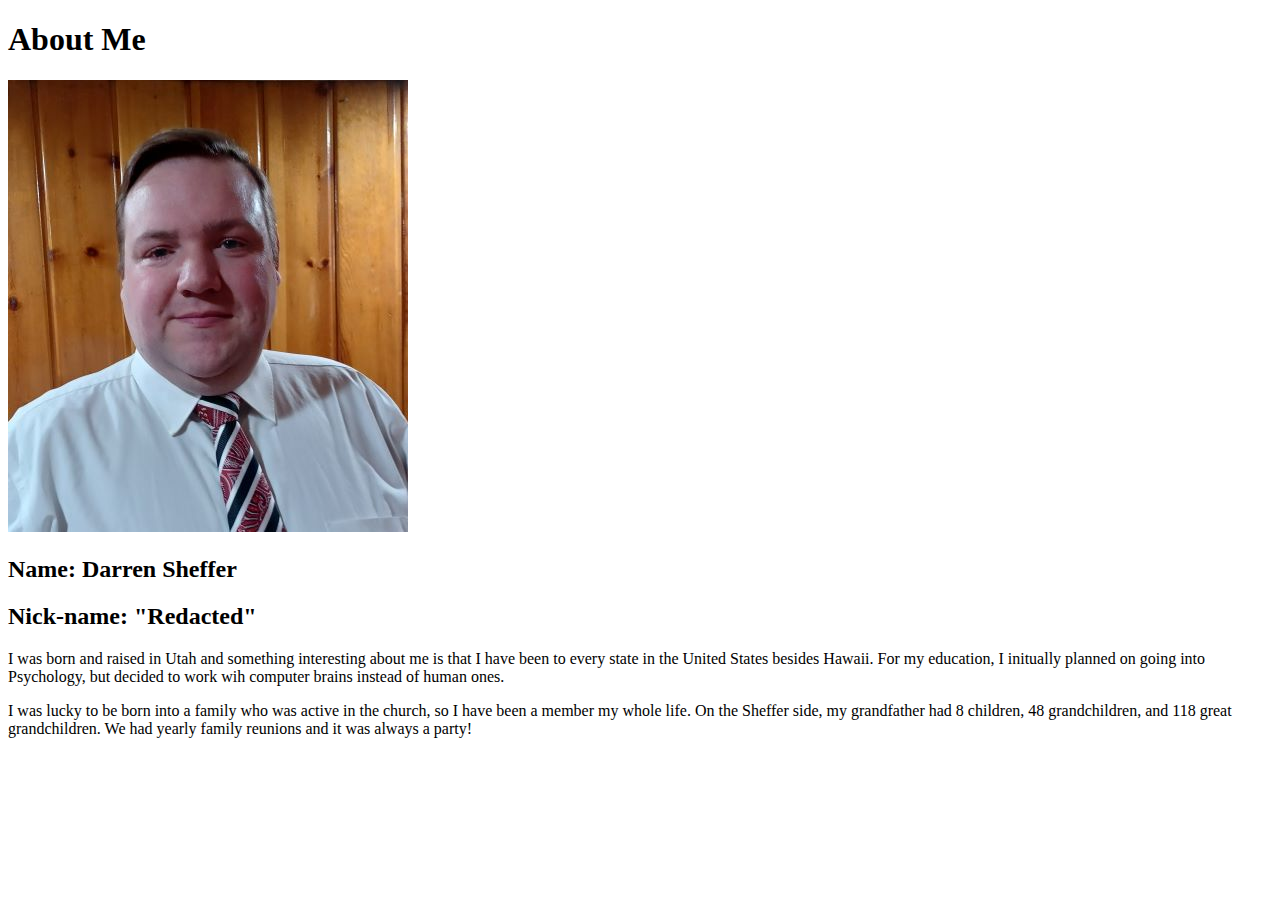
<file: about_me/index.html>
<!DOCTYPE html>
<html lang="en">
<head>
    <meta charset="UTF-8">
    <meta http-equiv="X-UA-Compatible" content="IE=edge">
    <meta name="viewpoint" content="width=device-width, initial-scale=1.0">
    <title>All About Me</title>
</head>
<body>
    <h1>About Me</h1>
    <img alt="self_photo" src="images/self_photo.jpg">
    <h2>Name: Darren Sheffer</h2>
    <h2>Nick-name: "Redacted"</h2>
    <p>    I was born and raised in Utah and something interesting about me is that
        I have been to every state in the United States besides Hawaii.  For my education,
        I initually planned on going into Psychology, but decided to work wih computer
        brains instead of human ones.</p>
    <p>    I was lucky to be born into a family who was active in the church, so I have
        been a member my whole life.  On the Sheffer side, my grandfather had 8 children, 48
        grandchildren, and 118 great grandchildren.  We had yearly family reunions and it was
        always a party!</p>
</body>
</html>
</file>
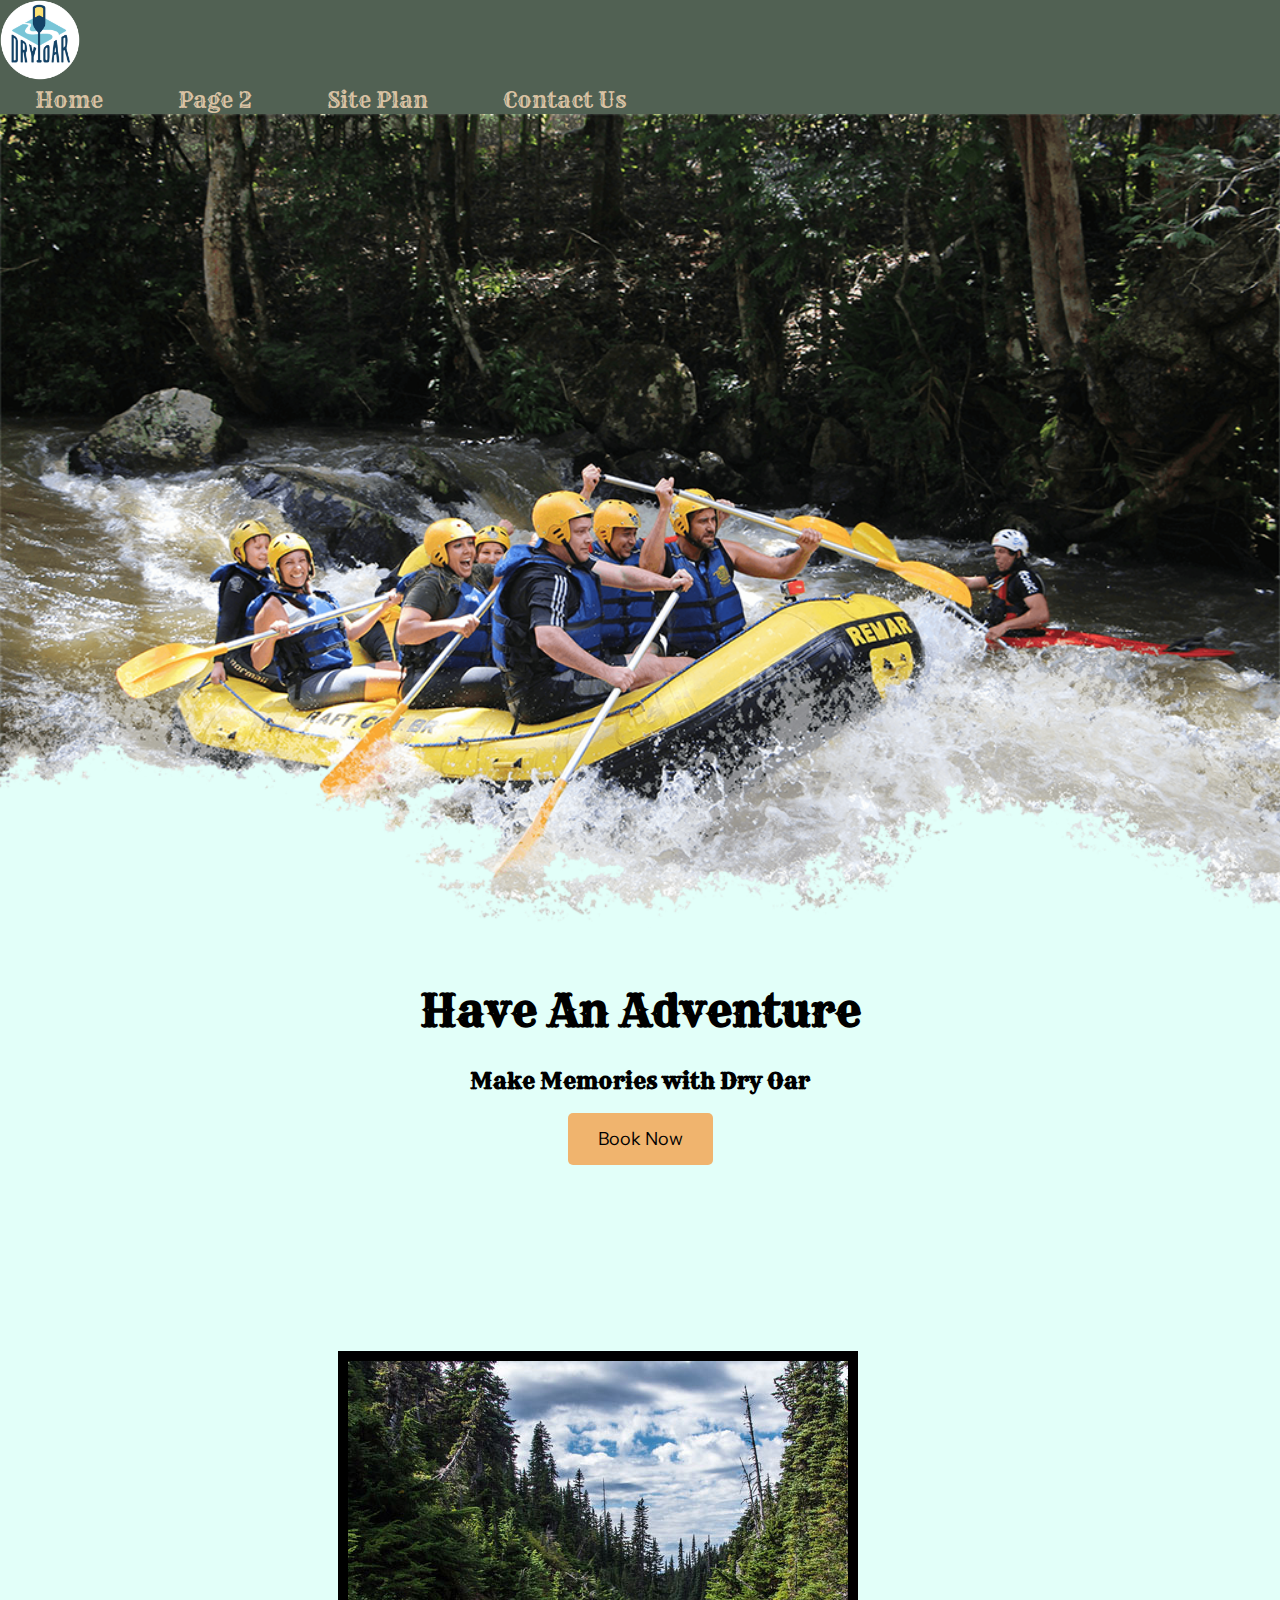
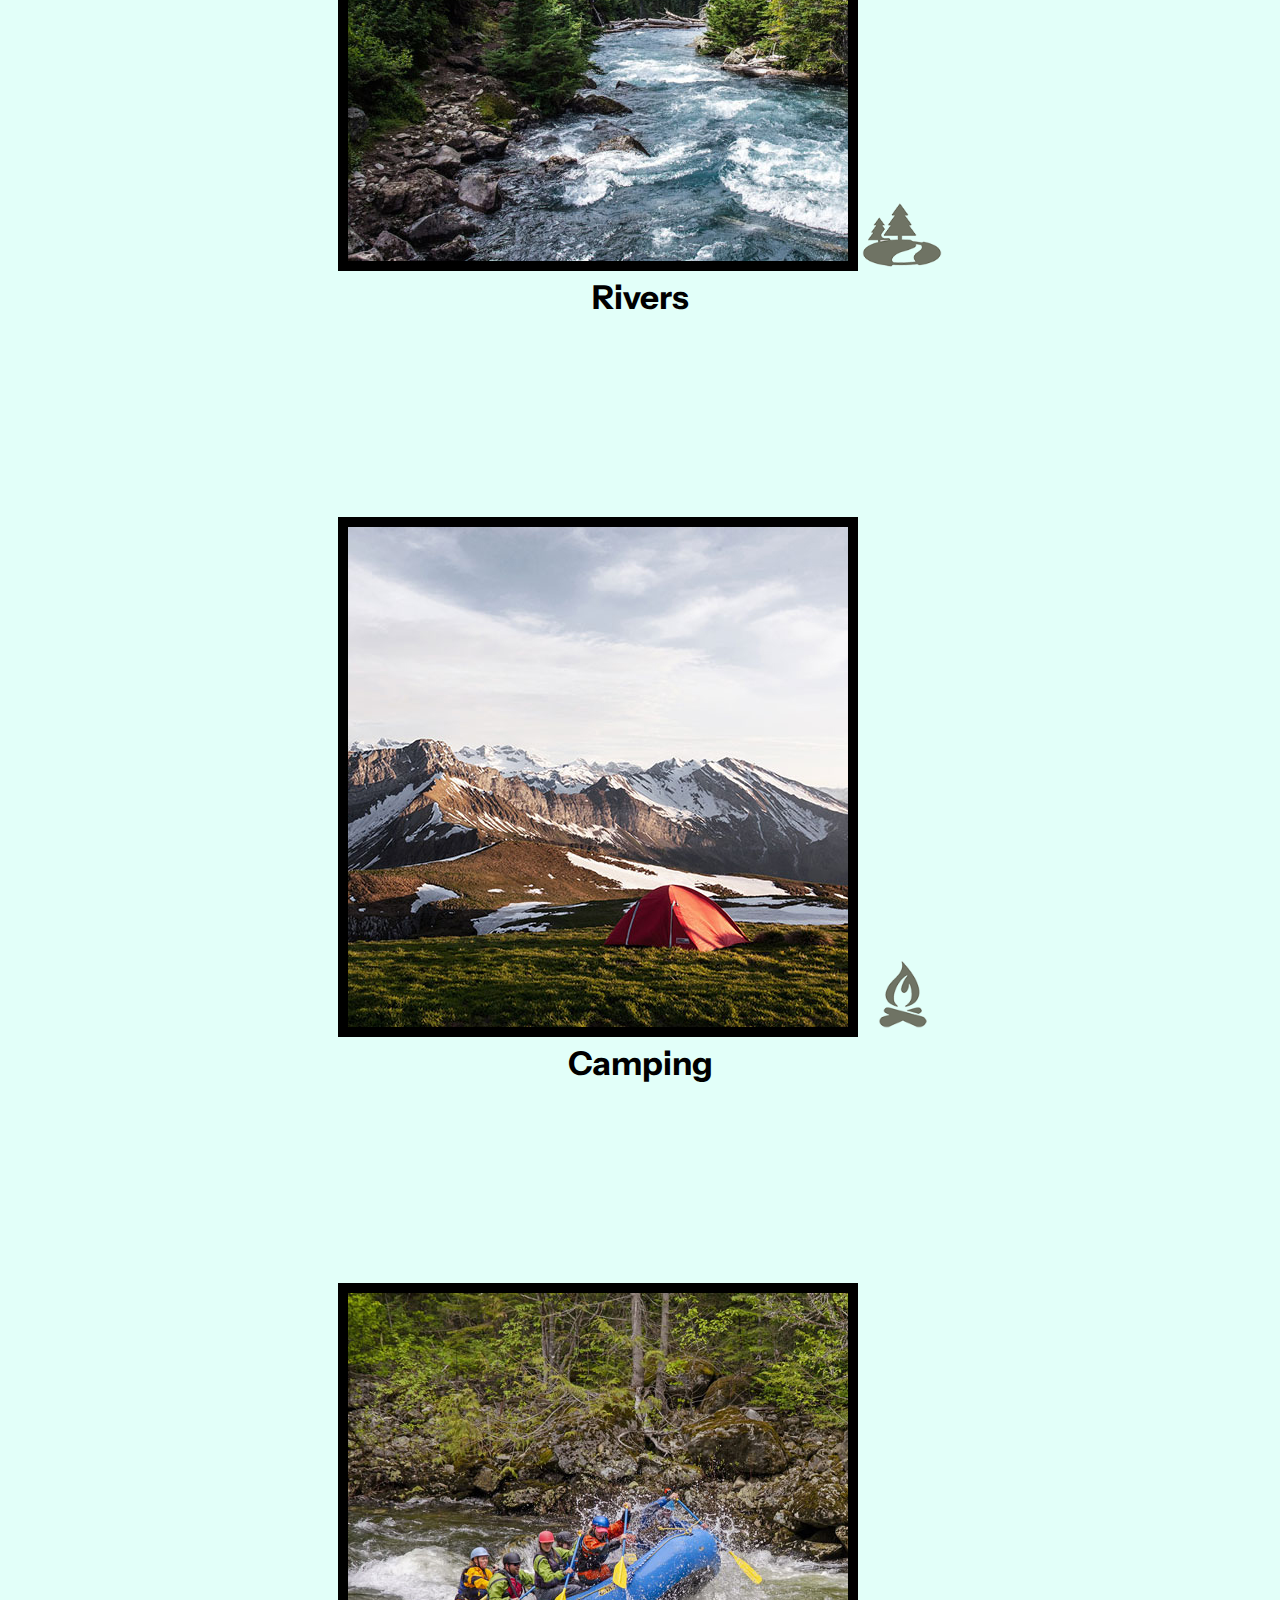
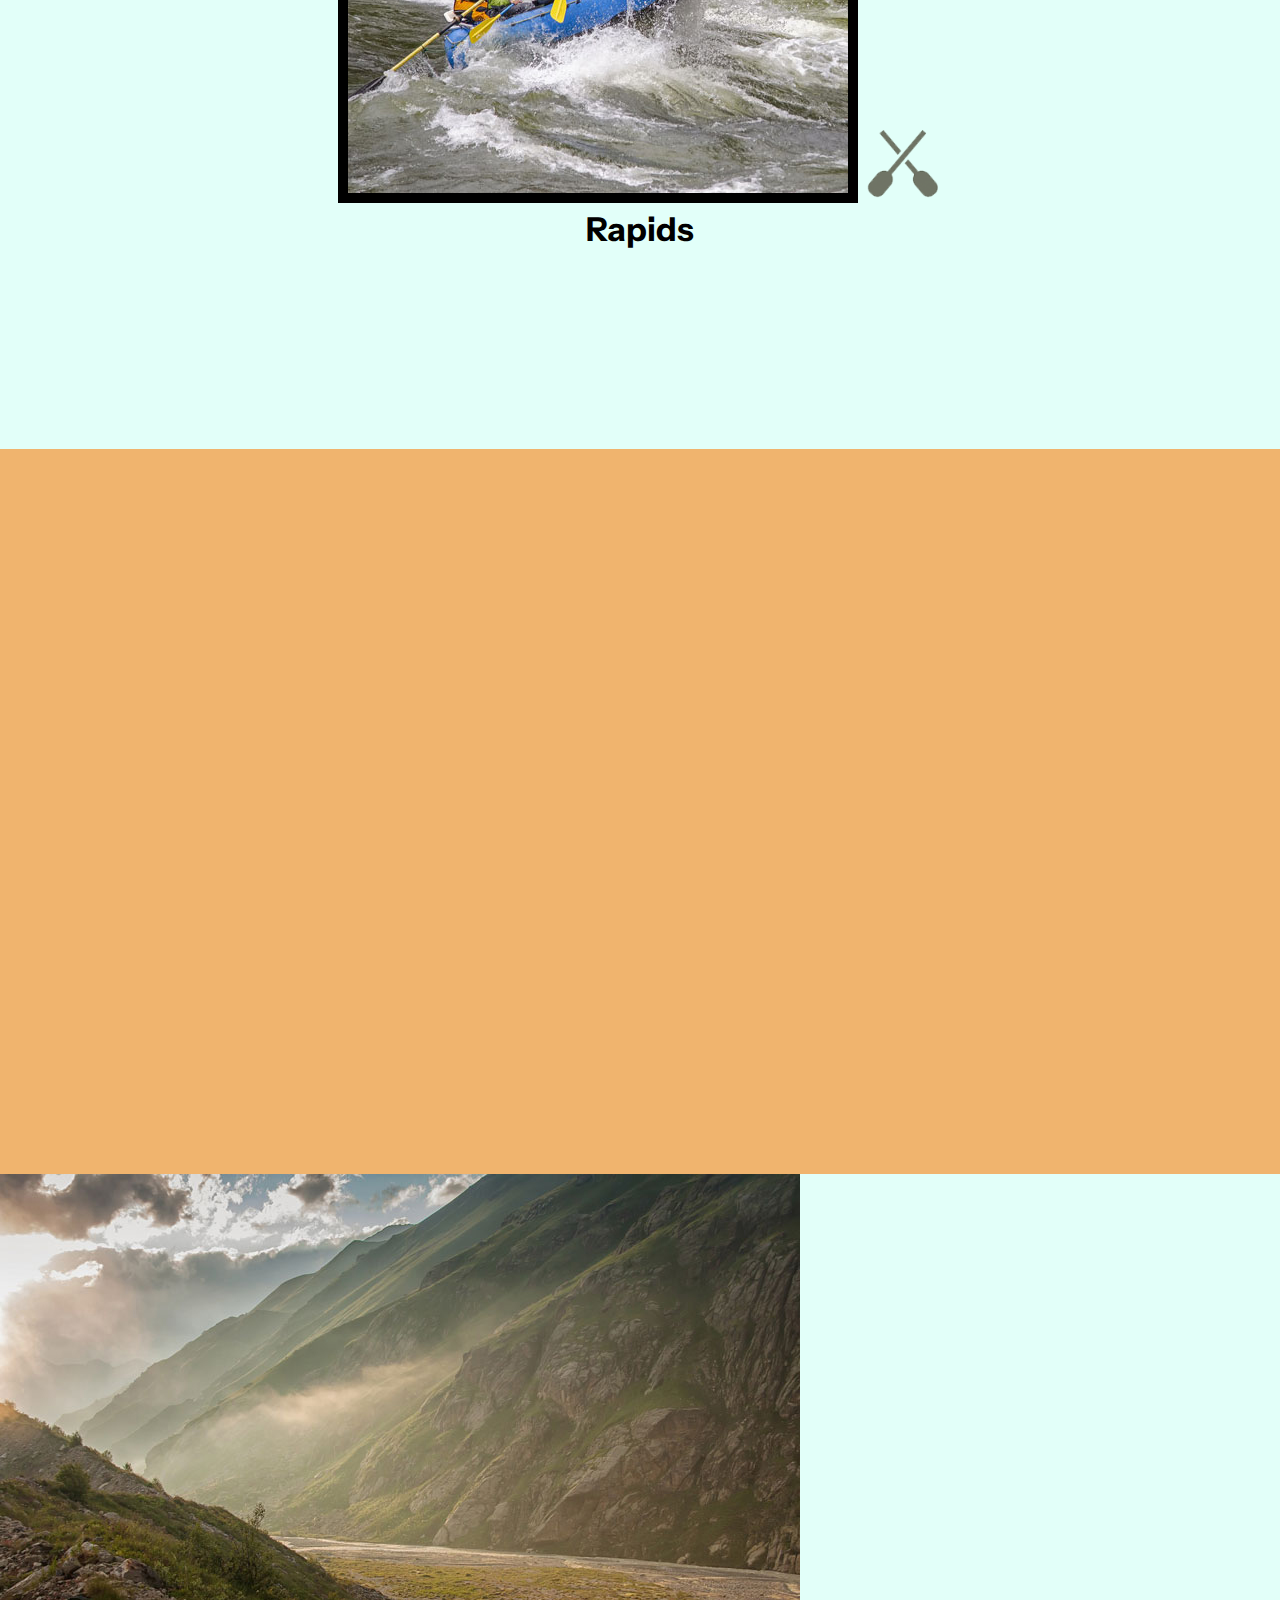
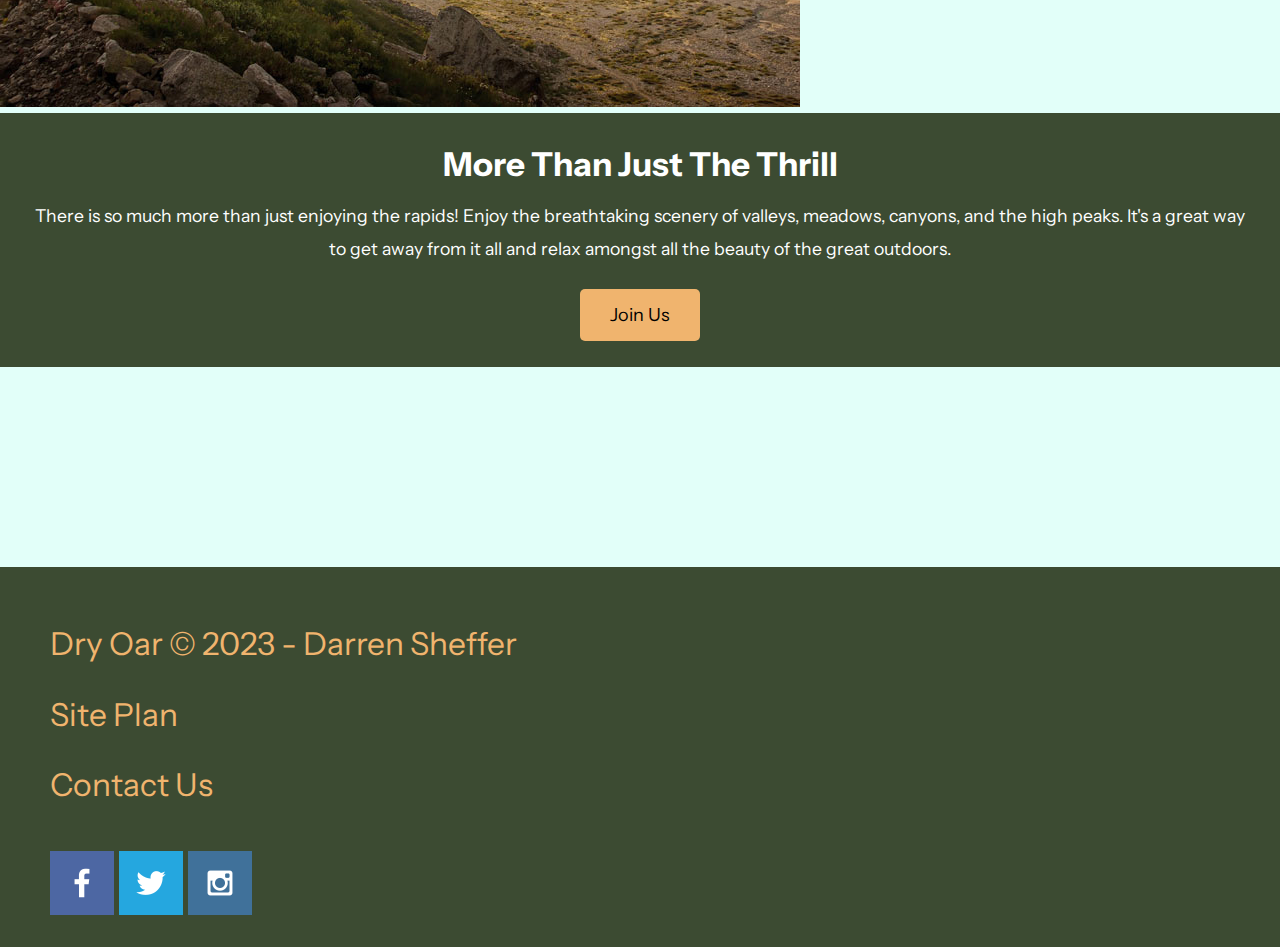
<file: wwr/index.html>
<!DOCTYPE html>
<html lang="en">
<head>
    <link rel="stylesheet" href="styles/style.css">
    <meta charset="UTF-8">
    <meta http-equiv="X-UA-Compatible" content="IE=edge">
    <meta name="viewport" content="width=device-width, initial-scale=1.0">
    <title>Heck's Whitewater Rafting | Dry Oar Boating | Home</title>
</head>
<body>
    <div id="content">
        <header>
            <a id="logo_link" href="index.html">
                <img class="logo" src="images/logo.png" alt="Dry Oar Logo">
            </a>
            <nav>
                <a href="index.html">Home</a>
                <a href="#">Page 2</a>
                <a href="site-plan-rafting.html">Site Plan</a>
                <a href="contactus.html">Contact Us</a>
            </nav>
        </header>
        <div id="hero">
            <div id="hero-box">
                <img id="hero-img" src="images/hero.png" alt="People enjoying whitewate rafting">
            </div>
            <section id="hero-msg">
                <h1 class="home-title">Have An Adventure</h1>
                <h4>Make Memories with Dry Oar</h4>
                <div class="button-box">
                    <a class="book" href="contactus.html">Book Now</a>
                </div>
            </section>
        </div>
        <main class="home-grid">
            <section class="rivers-card">
                <img class="card-img" src="images/rivers.jpg" alt="river in forest">
                <img class="icon" src="images/river_icon.png" alt="river icon">
                <h2>Rivers</h2>
            </section>
            <section class="camping-card">
                <img class="card-img" src="images/camping.jpg" alt="tent in mountains">
                <img class="icon" src="images/fire_icon.png" alt="fire icon">
                <h2>Camping</h2>
            </section>
            <section class="rapids-card">
                <img class="card-img" src="images/rapids.jpg" alt="rafting boat">
                <img class="icon" src="images/oars.png" alt="oars icon">
                <h2>Rapids</h2>
            </section>
            <div id="background"></div>
            <img class="mountains" src="images/mountains.jpg" alt="Misty mountains">
            <section class="msg">
                <h2>More Than Just The Thrill</h2>
                <p>There is so much more than just enjoying the rapids! Enjoy the breathtaking scenery of
                    valleys, meadows, canyons, and the high peaks. It's a great way to get away from it all
                    and relax amongst all the beauty of the great outdoors. 
                </p>
                <a class="join" href="rivers.html">Join Us</a>
            </section>
        </main>
        <footer>
            <p>Dry Oar &copy; 2023 - Darren Sheffer</p>
            <p><a href="site-plan-rafting.html">Site Plan</a></p>
            <p><a href="contactus.html">Contact Us</a></p>
            <div class="social">
                <a href="https://facebook.com" target="_blank">
                    <img src="images/facebook.png" alt="fb icon">
                </a>
                <a href="https://twitter.com" target="_blank">
                    <img src="images/twitter.png" alt="twitter icon">
                </a>
                <a href="https://instagram.com" target="_blank">
                    <img src="images/instagram.png" alt="instagram icon">
                </a>
            </div>
        </footer>
    </div>
</body>
</html>
</file>
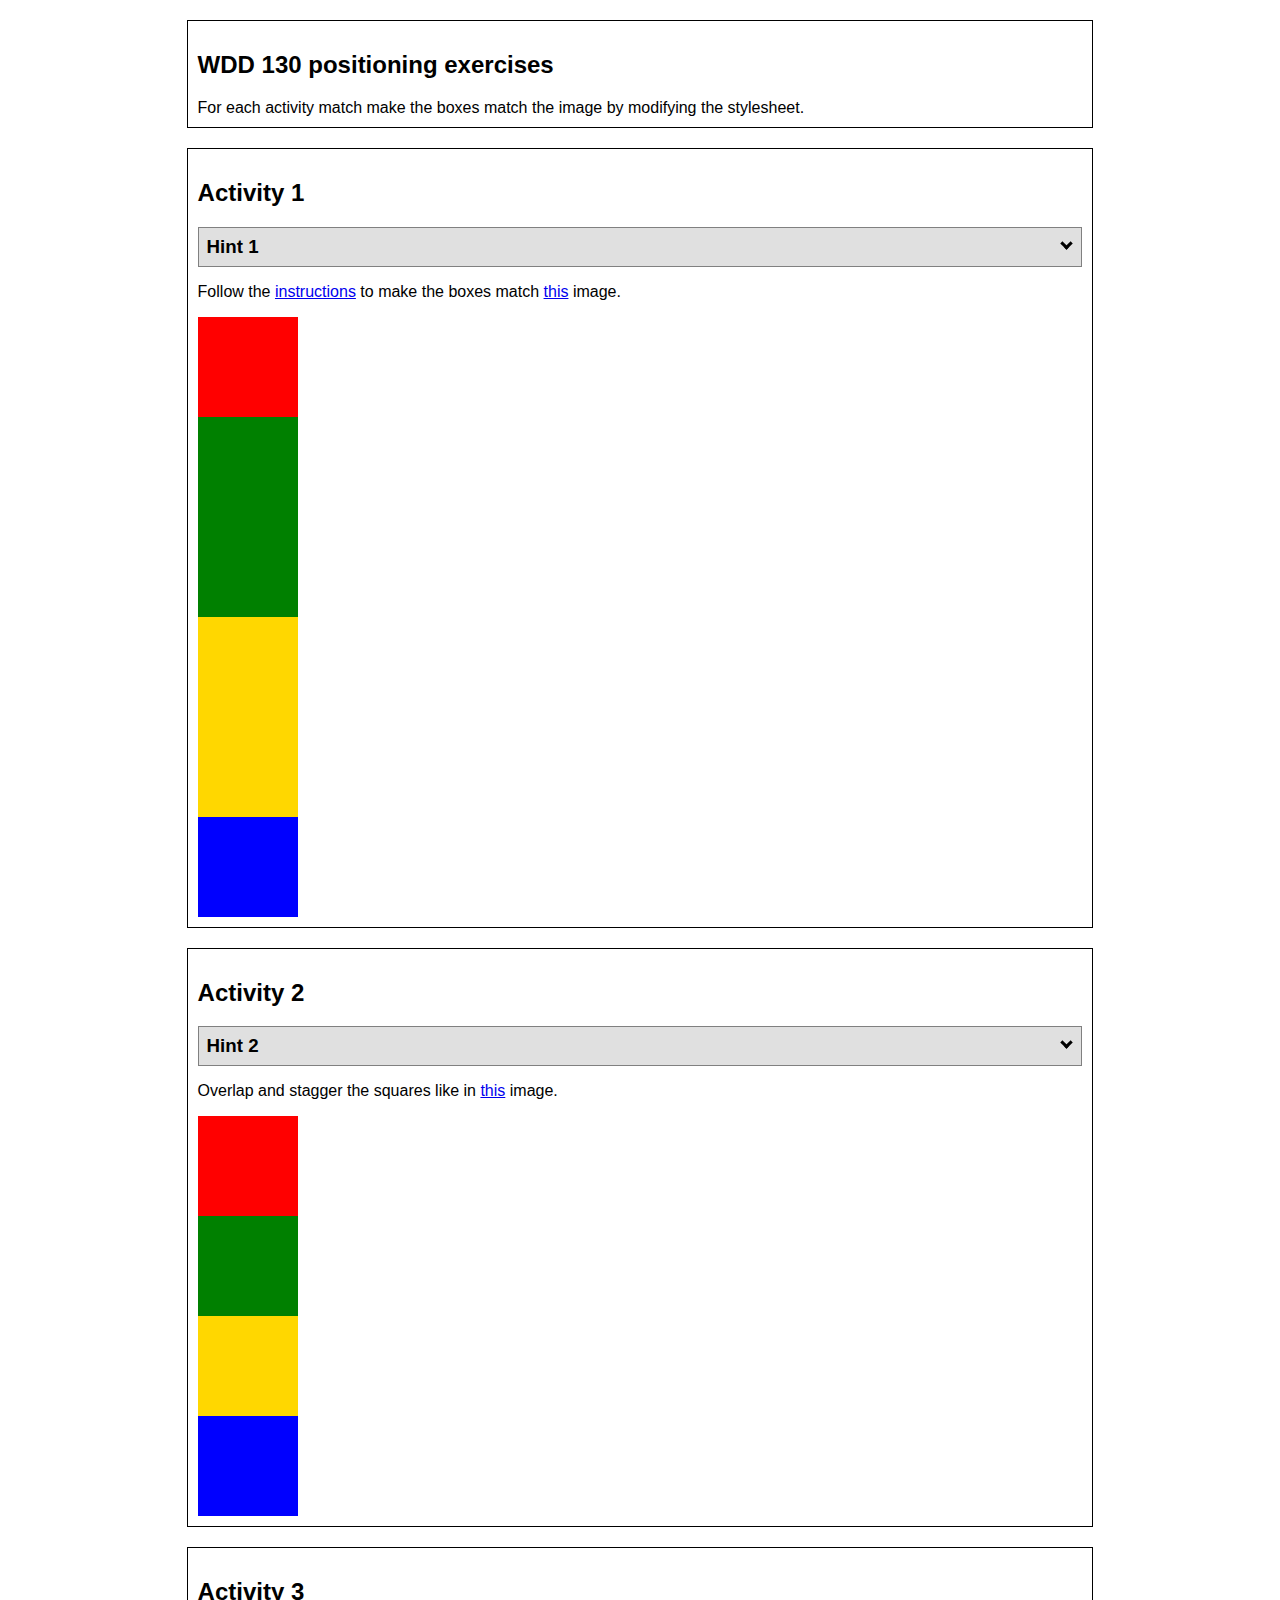
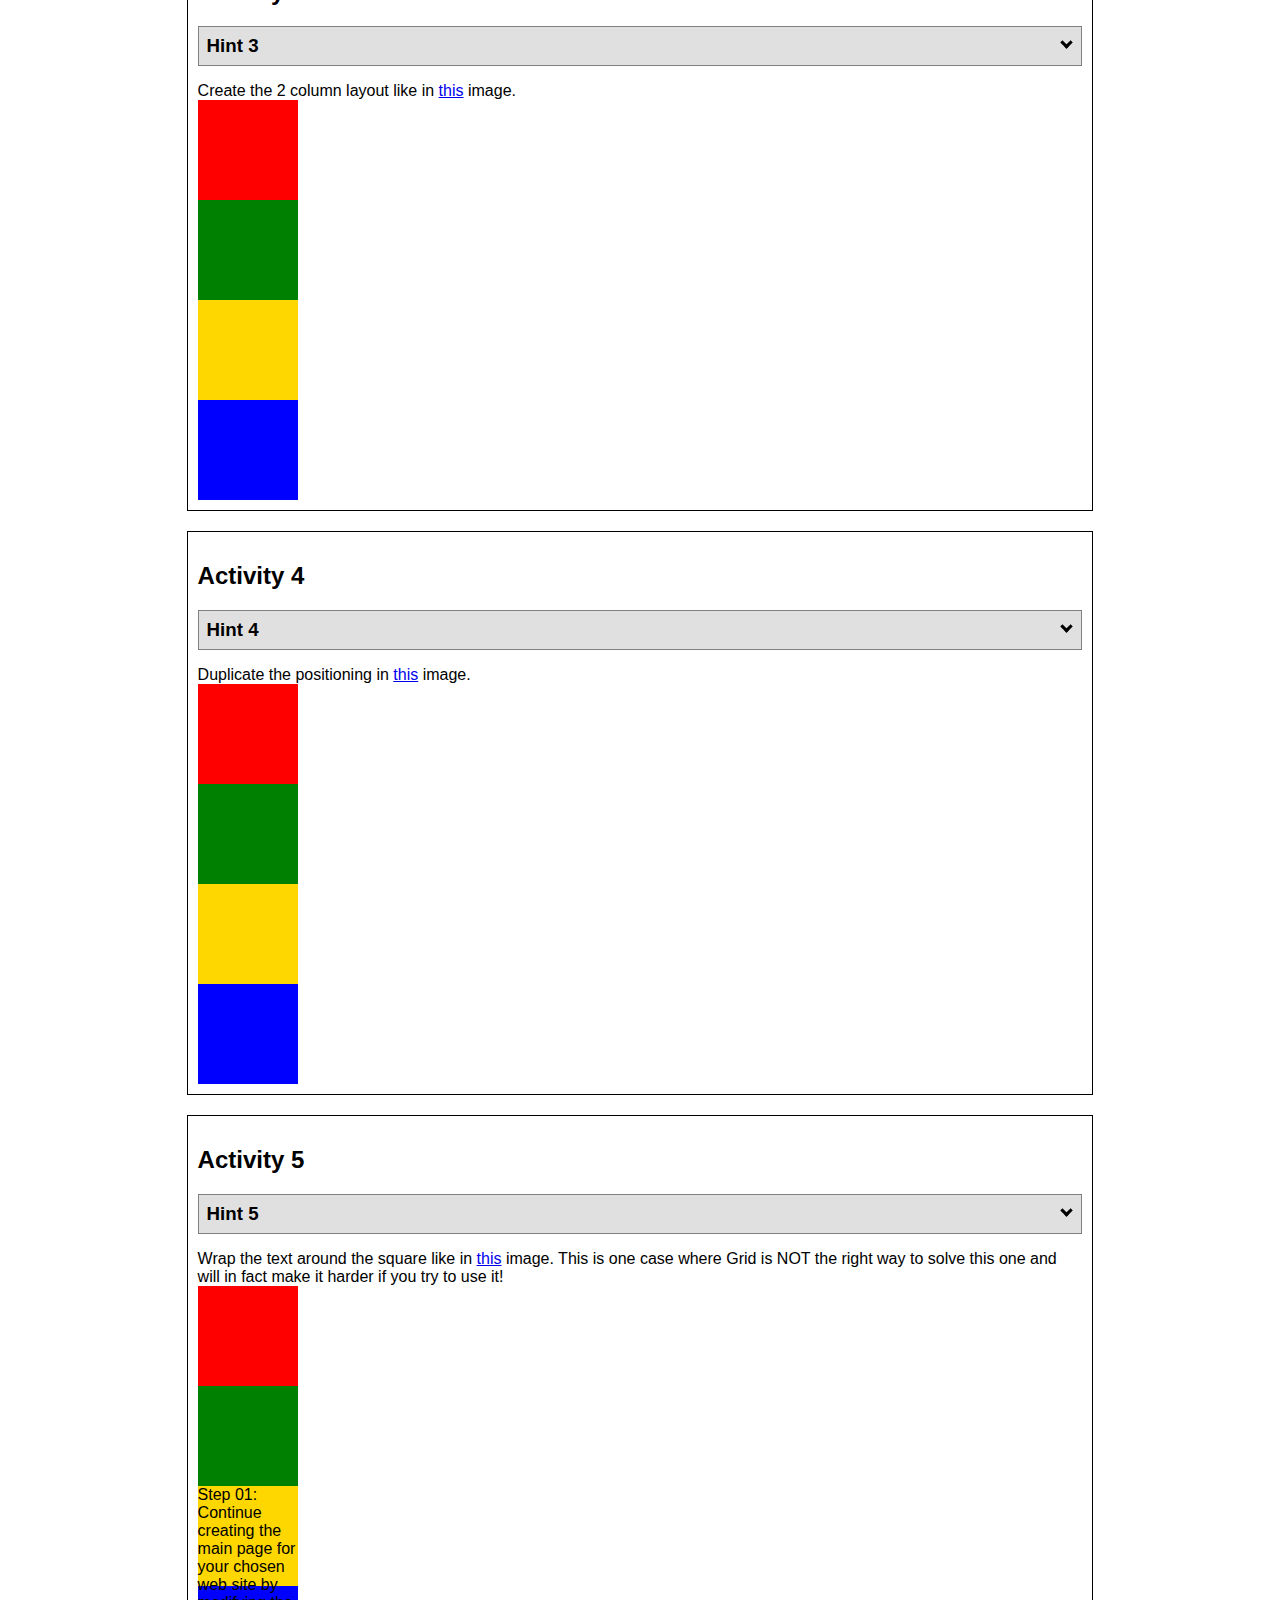
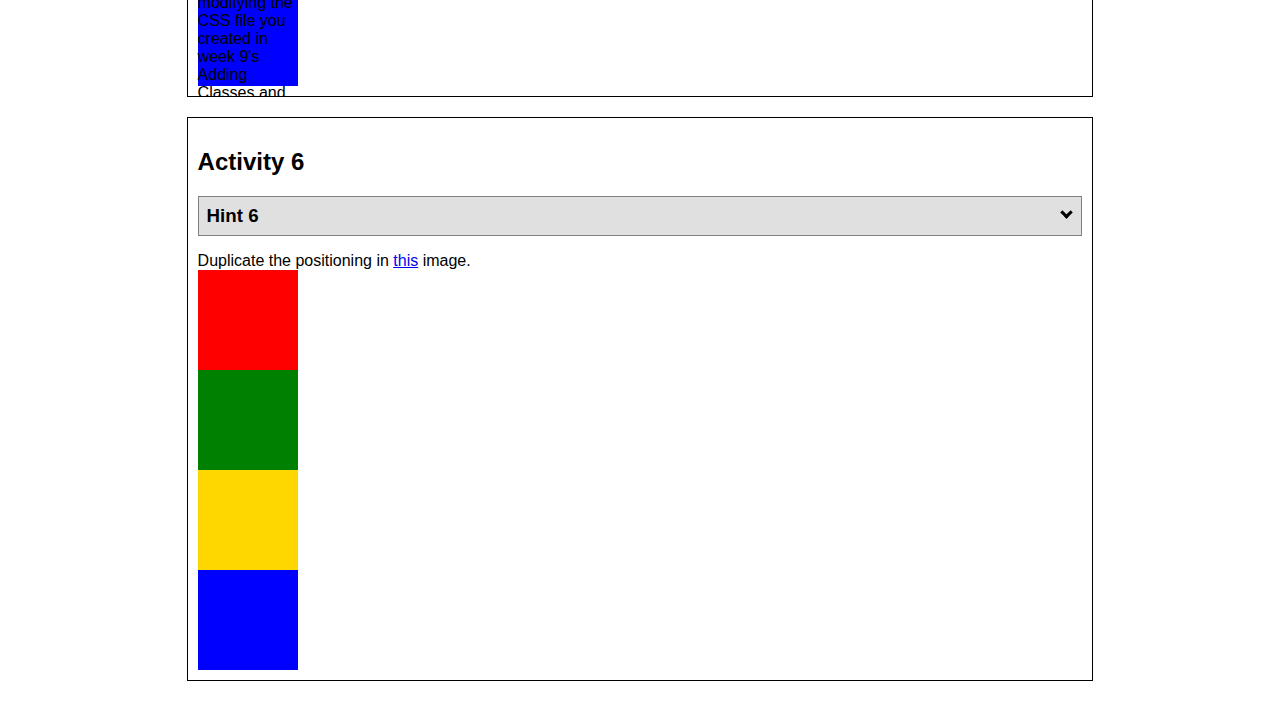
<file: positioning_activity/positioning.html>
<!DOCTYPE html>
<html lang="en">
  <head>
    <!-- HTML - Name: positioning.html -->
    <title>Positioning Activity</title>
    <link rel="stylesheet" type="text/css" href="positionstyles.css" />
  </head>
  <body>
    <div class="activity">
      <h2>WDD 130 positioning exercises</h2>
      For each activity match make the boxes match the image by modifying the stylesheet.</div>
    <div class="activity">
      <h2>Activity 1</h2>
      <section class="hint"><input type="checkbox" ><i></i> <h3>Hint 1</h3><div><p>Check out the <a href="https://byui-wdd.github.io/wdd130/activities/w06-css-positioning.html" target="_blank">activity instructions</a> in Ilearn!</p></div></section>
      <p>Follow the <a href="https://byui-wdd.github.io/wdd130/activities/w06-css-positioning.html" target="_blank">instructions</a> to make the boxes match  <a href="https://byui-wdd.github.io/wdd130/images/example1.png" target="_blank">this</a> image.</p>
      <div class="content1" >
        <div class="red1" ></div>
        <div class="green1" ></div>
        <div class="green1" ></div>
        <div class="yellow1"></div>
        <div class="yellow1"></div>
        <div class="blue1"></div>
      </div>
    </div>
    <div class="activity">
      <h2>Activity 2</h2>
      <section class="hint"><input type="checkbox" > <h3>Hint 2</h3><i></i><div>
      <ul>
      <li>grid-template-columns: 50px 50px 50px 50px 50px </li></ul></div></section>
      <p>Overlap and stagger the squares like in <a href="https://byui-wdd.github.io/wdd130/images/example2.png" target="_blank">this</a> image.</p>
      <div class="content2" >
        <div class="red2" ></div>
        <div class="green2" ></div>
        <div class="yellow2"></div>
        <div class="blue2"></div>
      </div>
    </div>
    <div class="activity">
      <h2>Activity 3</h2>
      <section class="hint"><input type="checkbox" > <h3>Hint 3</h3><i></i><div><p>This one is going to be best solved with CSS Grid. Remember to make the boxes the right width first...then start moving them around. </p><h4>Properties used:</h4><ul><li>display:grid;</li><li>grid-template-columns:</li><li>grid-column-gap:</li>
        <li>grid-column:</li>  </ul></div></section>
      Create the 2 column layout like in <a href="https://byui-wdd.github.io/wdd130/images/example3.png" target="_blank">this</a>  image.
      <div class="content3" >
        <div class="red3" ></div>
        <div class="green3" ></div>
        <div class="yellow3"></div>
        <div class="blue3"></div>
      </div>
    </div>
    <div class="activity">
      <h2>Activity 4</h2>
      <section class="hint"><input type="checkbox" > <h3>Hint 4</h3><i></i><div><p>For the others we have been primarily concerned with width. For this one you will need to adjust height as well. </p><h4>Properties used:</h4><ul><li>display:grid;</li><li>grid-template-columns:</li><li>grid-row:</li></ul></div></section>
      Duplicate the positioning in <a href="https://byui-wdd.github.io/wdd130/images/example4.png" target="_blank">this</a> image. 
      <div class="content4" >
        <div class="red4" ></div>
        <div class="green4" ></div>
        <div class="yellow4"></div>
        <div class="blue4"></div>
      </div>
    </div>

    <div class="activity">
      <h2>Activity 5</h2>
      <section class="hint"><input type="checkbox" > <h3>Hint 5</h3><i></i><div><p>Grid is <strong>not</strong> the right way to do this.  In fact there is only one way to really do that...and that is with float. Remember that we float the thing we want the text to wrap around.  Also remember to start by making all the shapes the right size and shape.</p><h4>Properties used:</h4><ul><li>float: left;</li></ul></div></section>
      Wrap the text around the square like in <a href="https://byui-wdd.github.io/wdd130/images/example5.png" target="_blank">this</a> image. This is one case where Grid is NOT the right way to solve this one and will in fact make it harder if you try to use it!
      <div class="content5" >
        <div class="red5" ></div>
        <div class="green5" ></div>
        <div class="yellow5">Step 01: Continue creating the main page for your chosen web site by modifying the CSS file you created in week 9's Adding Classes and IDs to Your Website assignment. This week, you will position all of the content on your main page using the CSS positioning techniques taught in KhanAcademy. When you are done, your webpage layout should reflect what you outlined in the wireframe you designed in the assignment Your Own Site Diagram and Wireframe in week 3. <br />
          If you have changed your mind on how you want the content of your main page laid out, take an opportunity to update your wireframe before completing this assignment (it is much easier to experiment with different layouts in a wireframe than it is to do so by modifying the CSS). Also, if you find that you are having trouble with using CSS positioning, feel free to review the concepts at the learn layout site: http://learnlayout.com/. You should be able to apply these principles to your site. For futher help, refer back to the Max Design site used in the beginning of the course for an example of how to implement your site design.</div>
        <div class="blue5"></div>
      </div>
    </div>
    <div class="activity">
      <h2>Activity 6</h2>
      <section class="hint"><input type="checkbox" > <h3>Hint 6</h3><i></i><div><p>This one is all about visualizing the grid behind the layout. If you are having a hard time doing that first: all the sizes are even multiples of 100, and second here is another example with the lines drawn: <a href="https://byui-wdd.github.io/wdd130/images/example6-hint.png" target="_blank">example 6 with lines</a>. For this one you will find it easiest if you use px for the column width. You can also use <kbd>z-index</kbd> to control the element layering.    </p><h4>Properties used:</h4><ul><li>display:grid;</li><li>grid-template-columns:</li><li>grid-column:</li><li>grid-row:</li><li><a href="https://www.w3schools.com/cssref/pr_pos_z-index.asp" target="_blank">z-index:</a></li></ul></div></section>
      Duplicate the positioning in <a href="https://byui-wdd.github.io/wdd130/images/example6.png" target="_blank">this</a> image.
      <div class="content6" >
        <div class="red6" ></div>
        <div class="green6" ></div>
        <div class="yellow6"></div>
        <div class="blue6"></div>
      </div>
    </div>
  </body>
</html>
</file>
<file: wwr/styles/style.css>
@import url('https://fonts.googleapis.com/css2?family=Instrument+Sans&family=Rye&display=swap');

/* testing fonts
@import url('https://fonts.googleapis.com/css2?family=Pacifico&family=Rubik+Puddles&display=swap'); */


:root {
    --heading-font: "Rye";
    --paragraph-font: Instrument Sans, Helvetica, sans-serif;
}

#content {
    max-width: 1600px;
    margin: 0 auto;
}

nav a {
    text-align: center;
    color: #d9c2a3;
    text-decoration: none;
    padding: 35px;
}

#hero-msg h1, #hero-msg h4 {
    text-align: center;
}

.button-box {
    text-align: center;
}

main section {
    text-align: center;
}

main section img {
    box-sizing: border-box;
}
#background {
    height: 725px;
    background-color: rgb(240, 180, 110);
}

body {
    background-color: rgb(226, 255, 249);
    color: black;
    font-family: var(--paragraph-font);
    font-size: 22px;
    margin: 0;
    padding: 0;
}

h2 {
    margin: 0;
}

header {
    background-color: rgba(20,30,13, .7);
    font-family: var(--heading-font);
}

nav a:hover {
    background-color: rgb(50, 255, 0);
    color: black;
}

.book, .join {
    background-color: rgb(240, 180, 110);
    color: black;
    text-decoration: none;
    font-size: 18px;
    padding: 15px 30px;
    margin-top: 50px;
    border-radius: 5px;
}

.book:hover, .join:hover {
    background-color: rgb(50, 255, 0);
    color: black;
}

.msg {
    background-color: rgb(60, 75, 50);
    line-height: 1.5em;
    padding: 35px;
}

footer {
    background-color: rgb(60, 75, 50);
    color:rgb(240, 180, 110);
    font-size: 1.2em;
    padding: 25px 50px;
    margin-top: 200px;
}

.home-title {
    color: black;
    font-family: var(--heading-font);
    font-size: 2em;
    margin-top: 10px;
}

h4 {
    color: black;
    font-family: var(--heading-font);
}

.msg h2 {
    color: white;
    
}

.msg p {
    color: white;
    font-size: .8em;
    padding-bottom: 15px;
}

footer a {
    color: rgb(240, 180, 110);
    text-decoration: none;
}

footer a:hover {
    color: rgb(50, 255, 0);
}

.logo, .icon {
    width: 80px;
}

#hero-img {
    width: 100%;
}

footer p {
    font-size: 1.2em;
}

footer p a:hover {
    text-decoration: underline;
}

#logo_link {
    padding-top: 5px;
}

.icon {
    padding-top: 10px;
}

footer .social img {
    padding-top: 15px;
}

.rivers-card, .camping-card, .rapids-card {
    margin: 200px 0;
}

.card-img {
    border: 10px solid black;
}
</file>
<file: positioning_activity/positionstyles.css>
/* CSS - Name: "positionstyles.css" */
/* Activity 1 styles */
.content1 {
  /* This is the parent of the activity 1 boxes. */

}
.red1 { 
  width: 100px; 
  height: 100px; 
  background-color: red; 

} 
.green1 {
  width: 100px; 
  height: 100px; 
  background-color: green; 

} 
.yellow1 {
  width: 100px; 
  height: 100px; 
  background-color: gold; 
} 
.blue1 {
  width: 100px; 
  height: 100px; 
  background-color: blue; 
} 
/* Activity 2 styles */ 
.content2 {
  /* This is the parent of the activity 2 boxes. */
}
.red2 {
  width: 100px; 
  height: 100px; 
  background-color: red; 
} 
.green2 { 
  width: 100px; 
  height: 100px; 
  background-color: green; 
} 
.yellow2 {
  width: 100px; 
  height: 100px; 
  background-color: gold; 
} 
.blue2 {
  width: 100px; 
  height: 100px; 
  background-color: blue; 
} 
/* Activity 3 styles */ 
.content3 {
  /* This is the parent of the activity 3 boxes. */
}
.red3 {
  width: 100px; 
  height: 100px; 
  background-color: red; 
} 
.green3 {
  width: 100px; 
  height: 100px; 
  background-color: green;
} 
.yellow3 {
  width: 100px; 
  height: 100px; 
  background-color: gold; 
} 
.blue3 {
  width: 100px;
  height: 100px; 
  background-color: blue; 
} 
/* Activity 4 styles */ 
.content4 {
  /* This is the parent of the activity 4 boxes. */
  height: 400px;
}
.red4 {
  width: 100px; 
  height: 100px; 
  background-color: red; 
} 
.green4 {
  width: 100px; 
  height: 100px; 
  background-color: green; 
} 
.yellow4 {
  width: 100px; 
  height: 100px; 
  background-color: gold; 
} 
.blue4 {
  width: 100px; 
  height: 100px; 
  background-color: blue; 
} 
/* Activity 5 styles */ 
.content5 {
  /* This is the parent of the activity 5 boxes. */
  height: 400px;
}
.red5 { 
  width: 100px; 
  height: 100px; 
  background-color: red; 
} 
.green5 { 
  width: 100px; 
  height: 100px; 
  background-color: green; 

} 
.yellow5 {
  width: 100px; 
  height: 100px; 
  background-color: gold; 

} 
.blue5 {
  width: 100px; 
  height: 100px; 
  background-color: blue; 
} 
/* Activity 6 styles */ 
.content6 {
  /* This is the parent of the activity 6 boxes. */
}
.red6 {
  width: 100px; 
  height: 100px; 
  background-color: red; 
} 
.green6 {
  width: 100px; 
  height: 100px; 
  background-color: green; 
} 
.yellow6 {
  width: 100px; 
  height: 100px; 
  background-color: gold; 
} 
.blue6 {
  width: 100px; 
  height: 100px; 
  background-color: blue; 
} 


/* Do not make any changes below here */
.activity {
  width: 70%; 
  margin: 20px auto; 
  font-family: Arial, sans-serif; 
  border: 1px solid black; 
  padding: 10px; 
  clear:both; 
  overflow: auto;
} 

.hint {
  border: 1px solid grey;
  background: #e0e0e0;
  padding: .5em;
  position: relative;
  margin: 1em 0;
}
.hint h3 {
  margin: 0;
}
.hint:hover {
  background: #d0d0d0;
}
.hint > div {
  display: none;
}

.hint input[type=checkbox] {
  position: absolute;
  width: 100%;
  height: 100%;
  opacity: 0;
  z-index: 1;
  cursor: pointer;
}

.hint input[type=checkbox]:checked ~ div {
  display: block;
}

.hint i {
  position: absolute;
  transform: translate(-6px, 0);
  margin-top: 16px;
  right: 10px;
  top: -3px;
}
.hint i:before, .hint i:after {
  content: "";
  position: absolute;
  background-color: black;
  width: 3px;
  height: 9px;
}
.hint i:before {
  transform: translate(2px, 0) rotate(45deg);
}
.hint i:after {
  transform: translate(-2px, 0) rotate(-45deg);
}

.hint input[type=checkbox]:checked ~ i:before {
  transform: translate(-2px, 0) rotate(45deg);
}
.hint input[type=checkbox]:checked ~ i:after {
  transform: translate(2px, 0) rotate(-45deg);
}
.hint a {
  position: relative;
  z-index: 1;
}
</file>
